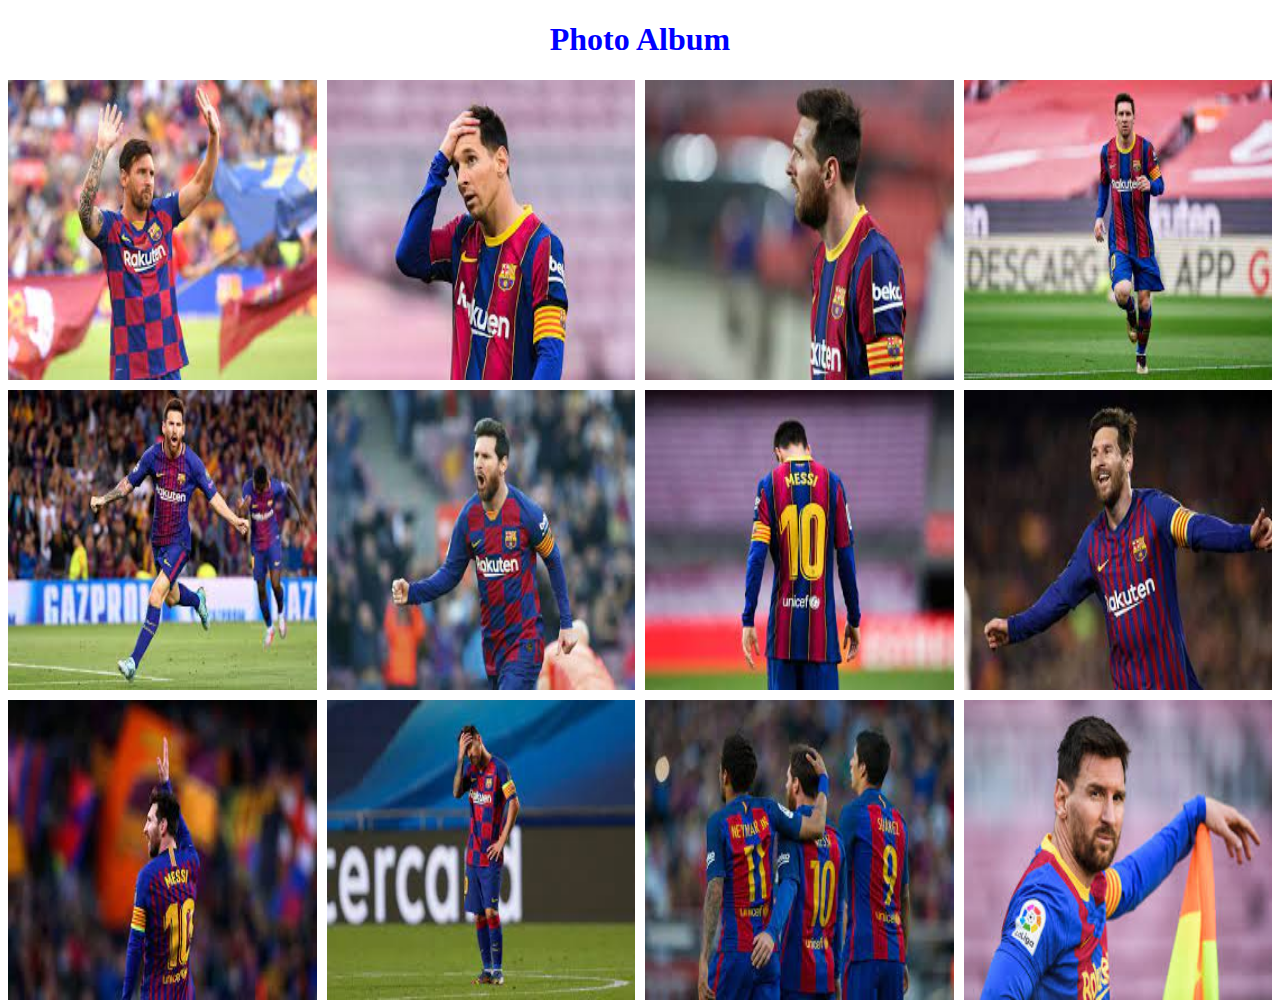
<file: fsd-sidharth/photo album/index.html>
<!DOCTYPE html>
<html>
<head>
	<meta name="viewport" content="width=device-width, initial-scale=1.0">
	<title>Photo Album</title>
	<style>
		.title{
			text-align: center;
			color: blue;
		}
		.grid {
			display: grid;
			grid-gap: 10px;
		}
		.grid img {
			max-width: 100%;
			height: 300px;
			align-self: center;
		}
		
		/* Media queries for responsive design */
		@media screen and (max-width: 576px) {
			.grid {
				grid-template-columns: 1fr;
			}
		}
		
		@media screen and (min-width: 577px) and (max-width: 768px) {
			.grid {
				grid-template-columns: repeat(2, 1fr);
			}
		}
		
		@media screen and (min-width: 769px) and (max-width: 992px) {
			.grid {
				grid-template-columns: repeat(3, 1fr);
			}
		}
		
		@media screen and (min-width: 993px) {
			.grid {
				grid-template-columns: repeat(4, 1fr);
			}
		}
	</style>
</head>
<body>
	<h1 class="title">Photo Album</h1>
	<div class="grid">
        <img src="download.jpeg" alt="1">
        <img src="download (1).jpeg" alt="2">
        <img src="download (2).jpeg" alt="3">
        <img src="download (3).jpeg" alt="4">
        <img src="download (4).jpeg" alt="5">
        <img src="download (5).jpeg" alt="6">
        <img src="download (6).jpeg" alt="7">
        <img src="download (7).jpeg" alt="8">
        <img src="download (8).jpeg" alt="9">
        <img src="download (9).jpeg" alt="10">
        <img src="download (10).jpeg" alt="11">
        <img src="images.jpeg" alt="12">
	</div>
</body>
</html>
</file>
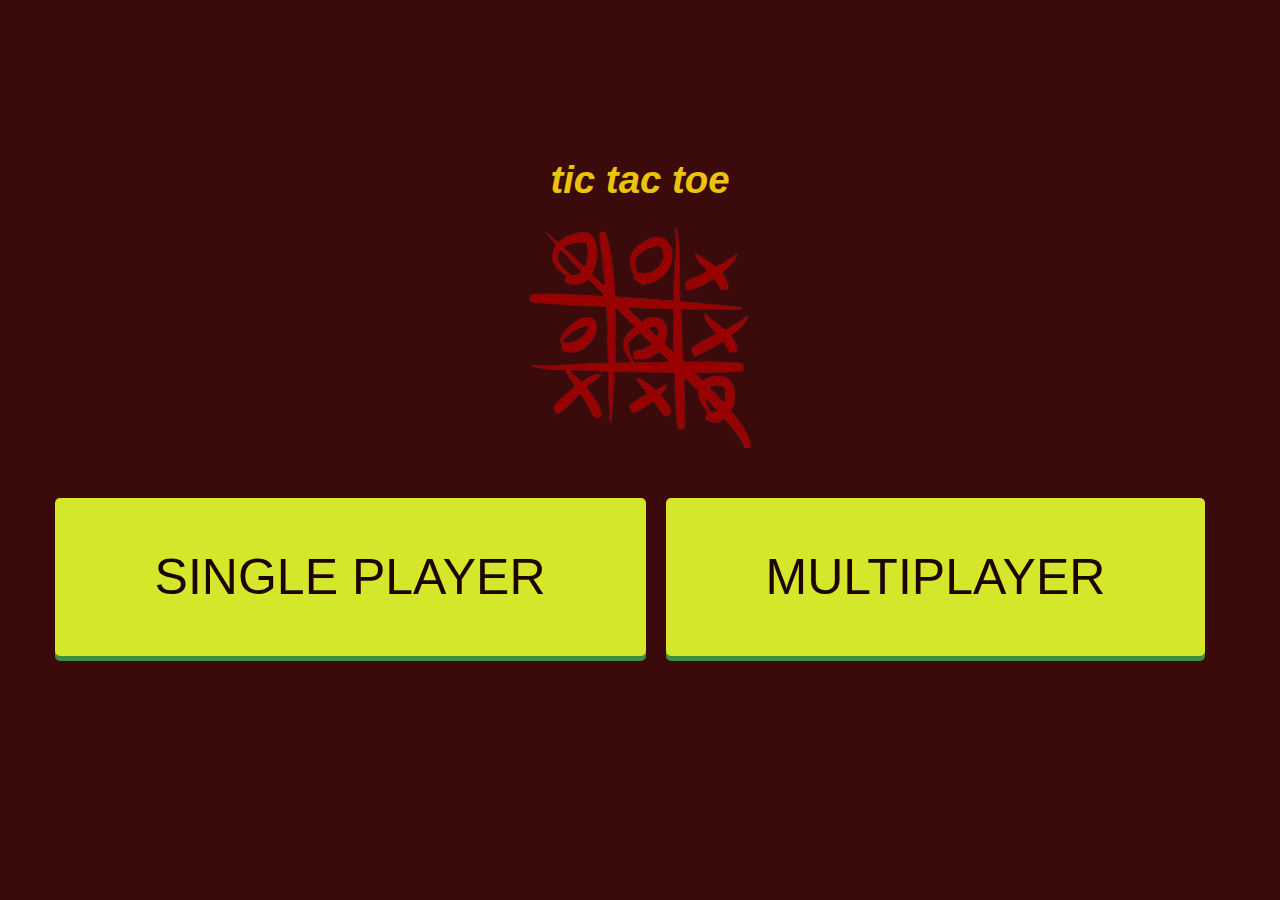
<file: fsd-sidharth/TicTacToe/index.html>
<!DOCTYPE html>
<html>

<head>
	<title>Tic-tac-toe</title>
</head>
<style>
	body {
		font-family: Arial, sans-serif;
		background-color: #3b0b0b;
		color: #ecc30b;
		padding-top: 100px;
		font-weight: bold;
		font-size: larger;
	}

	h1,h3 {
		text-align: center;
		margin-top: 50px;
	}

	.button-container {
		display: flex;
		justify-content: center;
		margin-top: 50px;
		font-size: larger;
		font-weight: bold;
	}

	.button {
		background-color: #d4e72a;
		color: rgb(29, 4, 4);
		padding: 50px 100px;
		border: none;
		border-radius: 5px;
		font-size: 50px;
		margin-right: 20px;
		cursor: pointer;
		box-shadow: 0px 5px 0px #3e8e41;
		transition: box-shadow 0.2s ease-in-out;
	}

	.button:hover {
		box-shadow: 8px 8px 8px #e7e7c7;
	}

	.button:active {
		background-color: #8ccf8e;
		box-shadow: none;
		transform: translateY(5px);
		transition: none;
	}

	img {
		display: block;
		margin-left: auto;
		margin-right: auto;
		width: 25%;
	}
</style>
<script>
	function redirectTohuman() {
		window.location.href = "TicTacToe.html";
	}
	function redirectTocomputer() {
		window.location.href = "VsComputer.html";
	}
</script>

<body>
	<h1><i>tic tac toe</i></h1>


	<img src="tic.png" alt="Tic-tac-toe">
	


		<div class="button-container">
			<button class="button" id="path1" onclick="redirectTocomputer()">SINGLE PLAYER</button>
			<button class="button" id="path2" onclick="redirectTohuman()">MULTIPLAYER</button>
		</div>
</body>

</html>
</file>
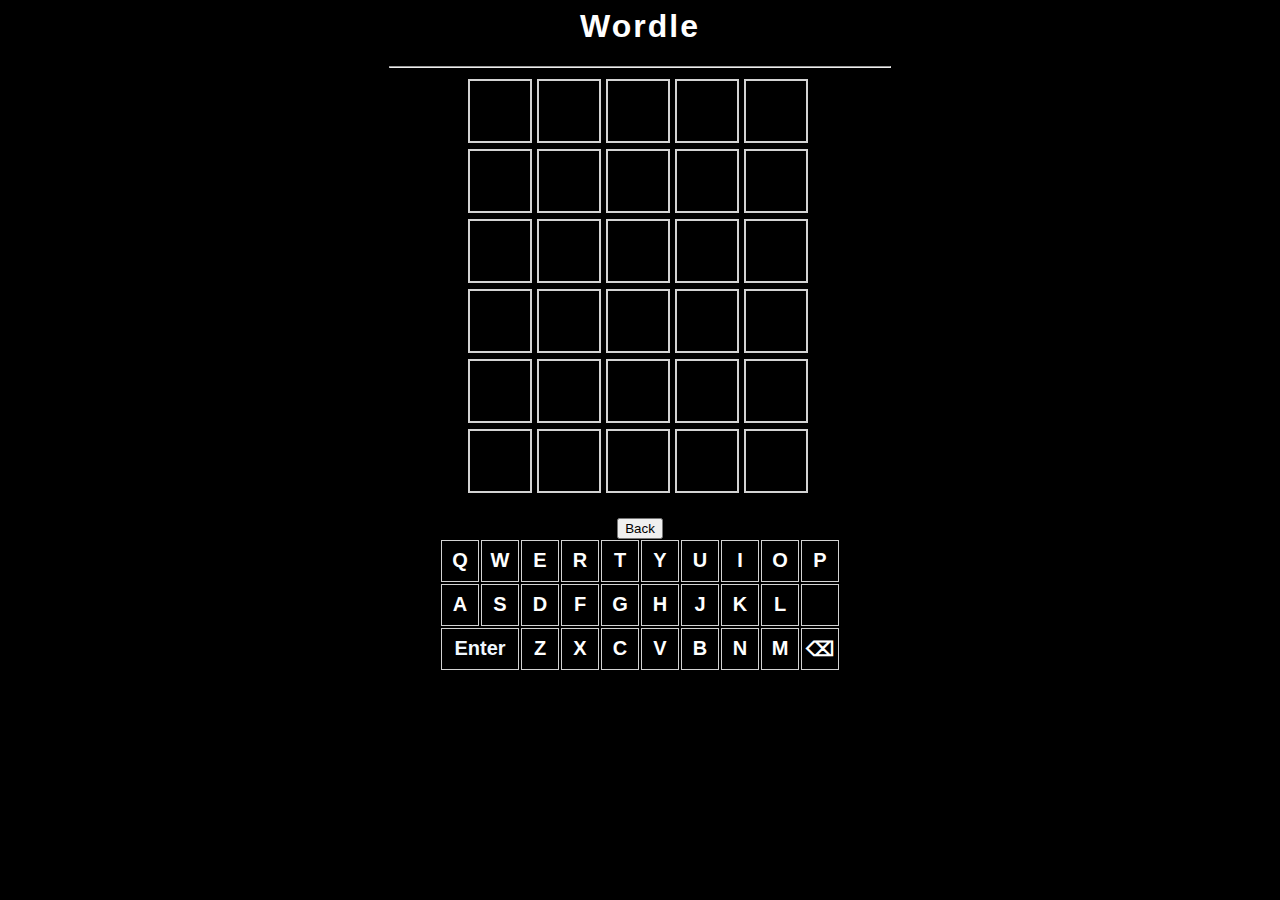
<file: fsd-sidharth/Wordle/index.html>
<html>
    <head>
        <title>Wordle</title>
        <meta charset="UTF-8">
        <meta name="viewport" content="width=device-width, initial-scale = 1.0">

        <link rel="stylesheet" href="wordle.css">
        <script src="wordle.js"></script>
    </head>

    <body>
        <h1 id="title">Wordle</h1>
        <hr>
        <div id="board">
        </div>

        <h1 id="answer"></h1>


        <button onclick="redirectTomenu()">Back</button>
    </body>
</html>
</file>
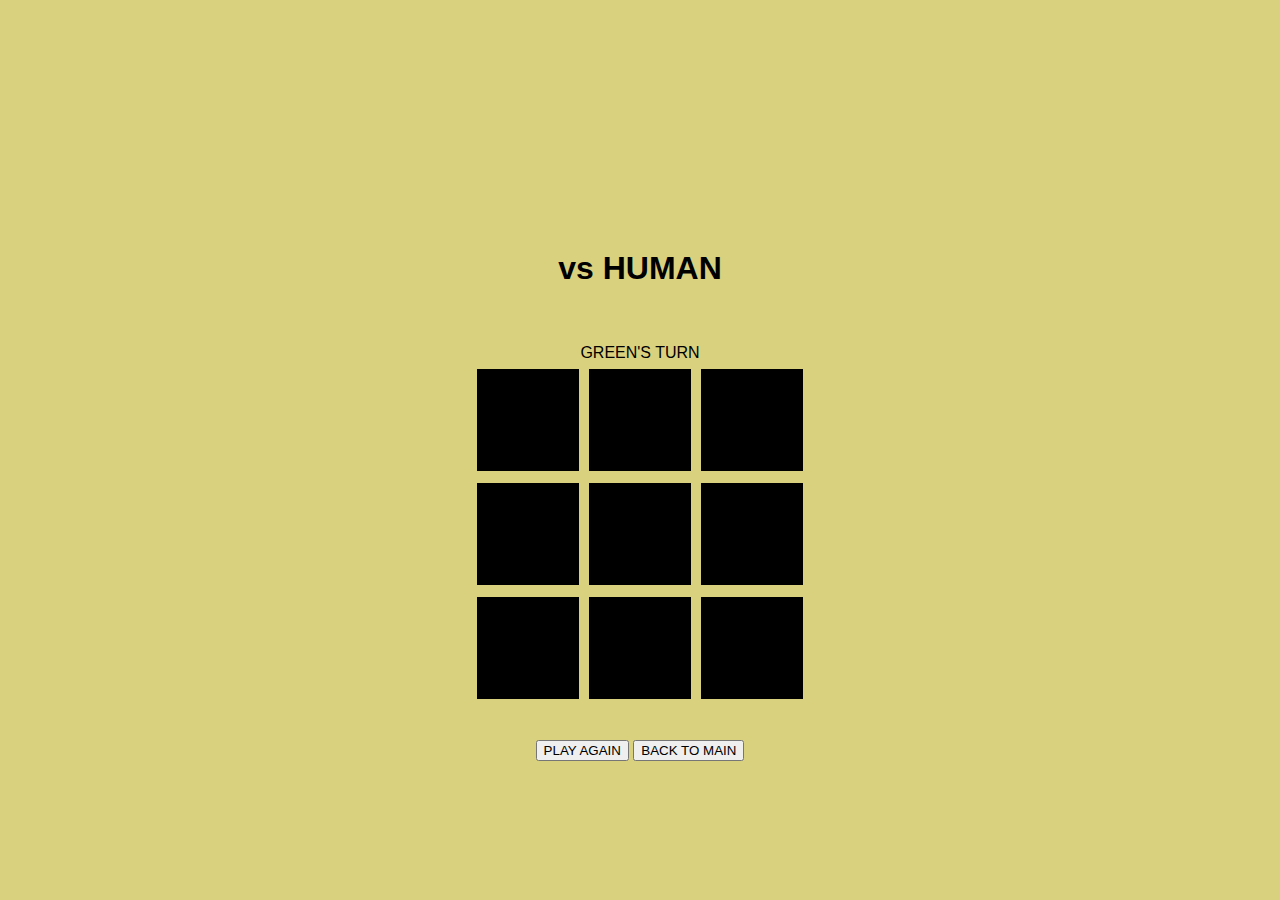
<file: fsd-sidharth/TicTacToe/TicTacToe.html>
<!DOCTYPE html>

<html>

<head>
	<title>Tic-Tac-Toe</title>
	<meta content="text/html;charset=utf-8" http-equiv="Content-Type">
	<meta content="utf-8" http-equiv="encoding">
	<style>
		body {

			font-family: Arial, sans-serif;
			background-color: #dad17f;
			margin: 0;
			padding-top: 200px;
		}

		h1 {
			text-align: center;
			margin-top: 50px;
		}

		td {
			display: inline-block;
			background-color: black;
			height: 100px;
			width: 100px;
			margin: 5px;
		}

		#container {
			margin: 0;
		}
	</style>
</head>

<body>
	<h1 align=center>vs HUMAN</h1>
	<br>
	<br>
	<div id="container" align=center>
		<table>
			<caption><span id="turn">GREEN</span>'S TURN</caption>
			<tr>
				<td id='b1' onclick="clicked('1');"></td>
				<td id='b2' onclick="clicked('2');"></td>
				<td id='b3' onclick="clicked('3');"></td>
			</tr>
			<tr>
				<td id='b4' onclick="clicked('4');"></td>
				<td id='b5' onclick="clicked('5')"></td>
				<td id='b6' onclick="clicked('6')"></td>
			</tr>
			<tr>
				<td id='b7' onclick="clicked('7');"></td>
				<td id='b8' onclick="clicked('8');"></td>
				<td id='b9' onclick="clicked('9');"></td>
			</tr>
		</table>
		<span id="footer"></span>
		<span id='result'></span>
		<br>
		<p><button onclick="restart()">PLAY AGAIN</button>
			<button onclick="redirectTomenu()">BACK TO MAIN</button>
		</p>
	</div>
	<script>
		let ticks = 0;
		let turn = "Green";
		let player = 1;
		let grid = [0, 0, 0, 0, 0, 0, 0, 0, 0, 0];
		let play = true;

		function restart() {
			ticks = 0;
			turn = "Green";
			player = 1;
			for (let i = 0; i < 10; i++)
				grid[i] = 0;
			play = true;
			document.getElementById('footer').innerHTML = '';
			document.getElementById('result').innerHTML = '';
			document.getElementById('b1').style.background = 'black';
			document.getElementById('b2').style.background = 'black';
			document.getElementById('b3').style.background = 'black';
			document.getElementById('b4').style.background = 'black';
			document.getElementById('b5').style.background = 'black';
			document.getElementById('b6').style.background = 'black';
			document.getElementById('b7').style.background = 'black';
			document.getElementById('b8').style.background = 'black';
			document.getElementById('b9').style.background = 'black';
		}
		function clicked(gridIndex) {
			if (grid[Number(gridIndex)] == 0 && play) {
				grid[Number(gridIndex)] = player;
				document.getElementById('b' + gridIndex).style.background = turn;
				player = player == 1 ? 2 : 1;
				turn = turn == 'Green' ? 'Red' : 'Green';
				document.getElementById('footer').innerHTML = '';
				document.getElementById('turn').innerHTML = turn;
				ticks++;
				if (ticks == 9) {
					document.getElementById('result').innerHTML = 'Game ended in draw!';
				}
				if ((grid[1] == 1 && grid[2] == 1 && grid[3] == 1) || (grid[4] == 1 && grid[5] == 1 && grid[6] == 1) || (grid[7] == 1 && grid[8] == 1 && grid[9] == 1) || (grid[1] == 1 && grid[4] == 1 && grid[7] == 1) || (grid[2] == 1 && grid[5] == 1 && grid[8] == 1) || (grid[3] == 1 && grid[6] == 1 && grid[9] == 1) || (grid[1] == 1 && grid[5] == 1 && grid[9] == 1) || (grid[3] == 1 && grid[5] == 1 && grid[7] == 1)) {
					document.getElementById('result').innerHTML = 'Green Player won!';
					play = false;
				}
				if ((grid[1] == 2 && grid[2] == 2 && grid[3] == 2) || (grid[4] == 2 && grid[5] == 2 && grid[6] == 2) || (grid[7] == 2 && grid[8] == 2 && grid[9] == 2) || (grid[1] == 2 && grid[4] == 2 && grid[7] == 2) || (grid[2] == 2 && grid[5] == 2 && grid[8] == 2) || (grid[3] == 2 && grid[6] == 2 && grid[9] == 2) || (grid[1] == 2 && grid[5] == 2 && grid[9] == 2) || (grid[3] == 2 && grid[5] == 2 && grid[7] == 2)) {
					document.getElementById('result').innerHTML = 'Red Player won!';
					play = false;
				}
			}
			else {
				document.getElementById('footer').innerHTML = 'Your move is Invalid move!';
			}
		}
		function redirectTomenu() {
			window.location.href = "index.html";
		}
	</script>
</body>

</html>
</file>
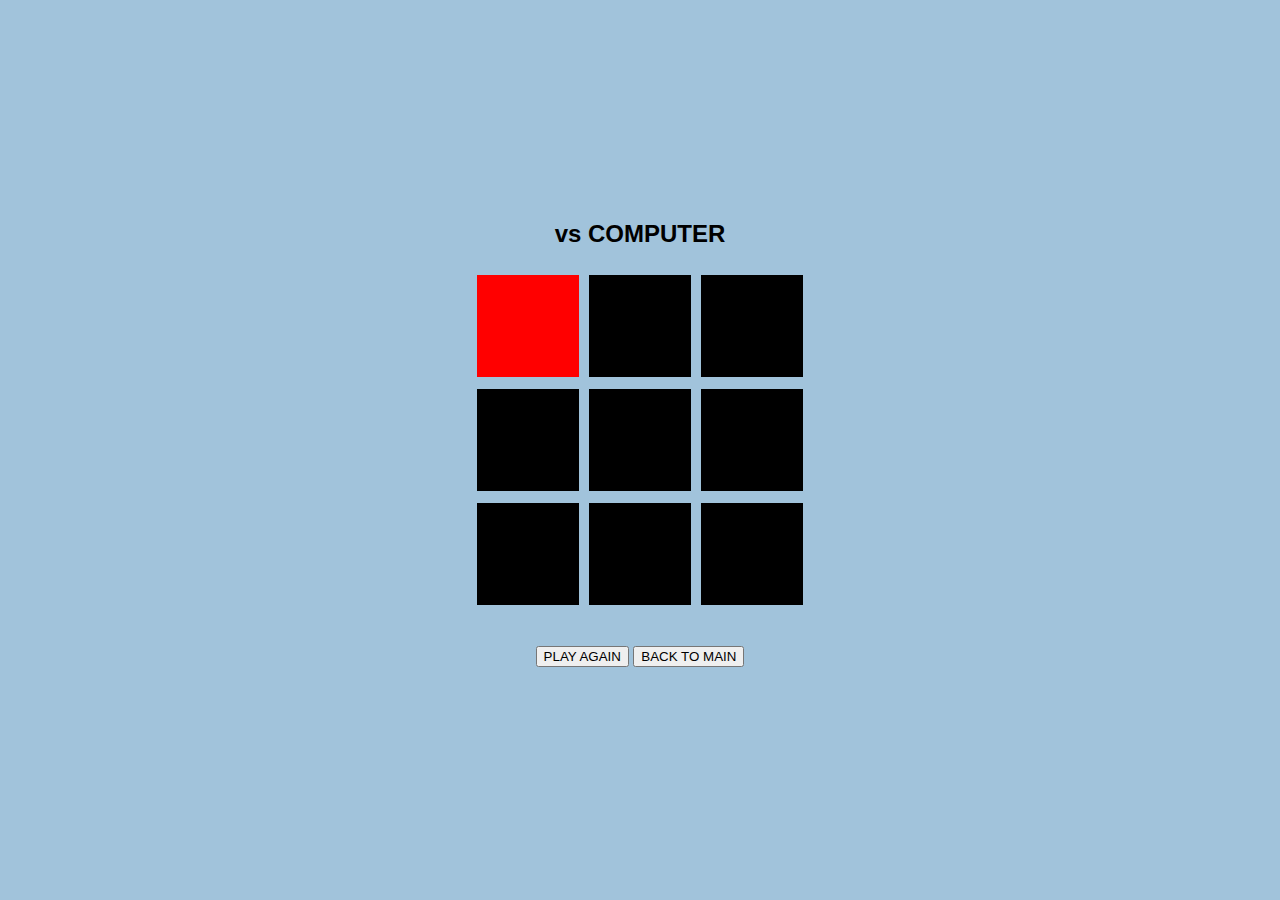
<file: fsd-sidharth/TicTacToe/VsComputer.html>
<!DOCTYPE html>

<html>

<head>
	<title>Tic-Tac-Toe</title>
	<meta content="text/html;charset=utf-8" http-equiv="Content-Type">
	<meta content="utf-8" http-equiv="encoding">
	<style>
		body {

			font-family: Arial, sans-serif;
			background-color: #a1c3db;
			margin: 0;
			padding-top: 200px;
		}

		h1 {
			text-align: center;
			margin-top: 50px;
		}

		td {
			display: inline-block;
			background-color: black;
			height: 100px;
			width: 100px;
			margin: 5px;
		}

		#container {
			margin: 0;
		}
	</style>
</head>

<body>
	<h2 align=center>vs COMPUTER</h2>
	<div id="container" align=center>
		<table>
			<!--
					<caption><span id="turn">Your</span> turn</caption>
				-->
			<tr>
				<td id='b1' onclick="humanPlay('1');"></td>
				<td id='b2' onclick="humanPlay('2');"></td>
				<td id='b3' onclick="humanPlay('3');"></td>
			</tr>
			<tr>
				<td id='b4' onclick="humanPlay('4');"></td>
				<td id='b5' onclick="humanPlay('5')"></td>
				<td id='b6' onclick="humanPlay('6')"></td>
			</tr>
			<tr>
				<td id='b7' onclick="humanPlay('7');"></td>
				<td id='b8' onclick="humanPlay('8');"></td>
				<td id='b9' onclick="humanPlay('9');"></td>
			</tr>
		</table>
		<span id="footer"></span>
		<span id='result'></span>
		<br>
		<p><button onclick="restart()">PLAY AGAIN</button>
			<button onclick="redirectTomenu()">BACK TO MAIN</button>
		</p>
	</div>

	<script>

		let ticks = 1;
		let turn = "Green";
		let player = 1;
		let grid = [0, 2, 0, 0, 0, 0, 0, 0, 0, 0];
		let play = true;
		document.getElementById('b1').style.background = 'red';

		function restart() {
			ticks = 1;
			turn = "Green";
			player = 1;
			for (let i = 0; i < 10; i++)
				grid[i] = 0;
			grid[1] = 2;
			play = true;
			document.getElementById('footer').innerHTML = '';
			document.getElementById('result').innerHTML = '';
			document.getElementById('b1').style.background = 'red';
			document.getElementById('b2').style.background = 'black';
			document.getElementById('b3').style.background = 'black';
			document.getElementById('b4').style.background = 'black';
			document.getElementById('b5').style.background = 'black';
			document.getElementById('b6').style.background = 'black';
			document.getElementById('b7').style.background = 'black';
			document.getElementById('b8').style.background = 'black';
			document.getElementById('b9').style.background = 'black';
		}

		function humanPlay(gridIndex) {
			if (grid[Number(gridIndex)] == 0 && play) {
				grid[Number(gridIndex)] = 1;
				document.getElementById('b' + gridIndex).style.background = 'green';
				ticks++;
				if (ticks == 9) {
					document.getElementById('result').innerHTML = 'game over';
				}
				document.getElementById('footer').value = '';
				if ((grid[1] == 1 && grid[2] == 1 && grid[3] == 1) || (grid[4] == 1 && grid[5] == 1 && grid[6] == 1) || (grid[7] == 1 && grid[8] == 1 && grid[9] == 1) || (grid[1] == 1 && grid[4] == 1 && grid[7] == 1) || (grid[2] == 1 && grid[5] == 1 && grid[8] == 1) || (grid[3] == 1 && grid[6] == 1 && grid[9] == 1) || (grid[1] == 1 && grid[5] == 1 && grid[9] == 1) || (grid[3] == 1 && grid[5] == 1 && grid[7] == 1)) {
					document.getElementById('result').innerHTML = 'Human won!';
					play = false;
				}
				else {
					//document.getElementById('turn').innerHTML = "Computer's";
					compPlay();
				}
			}
			else {
				document.getElementById('footer').innerHTML = 'INVALID MOVE'; 
			}
		}

		function compPlay() {
			if (ticks == 9) {
				document.getElementById('result').innerHTML = 'Game over';
			}
			let winGame = win();
			if (winGame == 0) {
				let saveGame = save();
				if (saveGame == 0) {
					gridIndex = findIndex();
				}
				else {
					gridIndex = saveGame;
				}
			}
			else {
				gridIndex = winGame;
			}
			grid[Number(gridIndex)] = 2;
			document.getElementById('b' + gridIndex).style.background = 'red';
			ticks++;
			if (ticks == 9) {
				document.getElementById('result').innerHTML = 'GAME OVER :|';
			}
			document.getElementById('footer').innerHTML = '';
			if ((grid[1] == 2 && grid[2] == 2 && grid[3] == 2) || (grid[4] == 2 && grid[5] == 2 && grid[6] == 2) || (grid[7] == 2 && grid[8] == 2 && grid[9] == 2) || (grid[1] == 2 && grid[4] == 2 && grid[7] == 2) || (grid[2] == 2 && grid[5] == 2 && grid[8] == 2) || (grid[3] == 2 && grid[6] == 2 && grid[9] == 2) || (grid[1] == 2 && grid[5] == 2 && grid[9] == 2) || (grid[3] == 2 && grid[5] == 2 && grid[7] == 2)) {
				document.getElementById('result').innerHTML = 'YOU LOST! :(';
				play = false;
			}
			else {
				//document.getElementById('turn').value = "Your";
			}
		}

		function save() {
			if (grid[1] == 1) {
				if (grid[2] == 1)
					if (grid[3] == 0)
						return 3;
				if (grid[3] == 1)
					if (grid[2] == 0)
						return 2;
				if (grid[4] == 1)
					if (grid[7] == 0)
						return 7;
				if (grid[5] == 1)
					if (grid[9] == 0)
						return 9;
				if (grid[7] == 1)
					if (grid[4] == 0)
						return 4;
				if (grid[9] == 1)
					if (grid[5] == 0)
						return 5;
			}
			if (grid[2] == 1) {
				if (grid[3] == 1)
					if (grid[1] == 0)
						return 1;
				if (grid[5] == 1)
					if (grid[8] == 0)
						return 8;
				if (grid[8] == 1)
					if (grid[5] == 0)
						return 5;
			}
			if (grid[3] == 1) {
				if (grid[5] == 1)
					if (grid[7] == 0)
						return 7;
				if (grid[6] == 1)
					if (grid[9] == 0)
						return 9;
				if (grid[7] == 1)
					if (grid[5] == 0)
						return 5;
				if (grid[9] == 1)
					if (grid[6] == 0)
						return 6;
			}
			if (grid[4] == 1) {
				if (grid[5] == 1)
					if (grid[6] == 0)
						return 6;
				if (grid[6] == 1)
					if (grid[5] == 0)
						return 5;
				if (grid[7] == 1)
					if (grid[1] == 0)
						return 1;
			}
			if (grid[5] == 1) {
				if (grid[6] == 1)
					if (grid[4] == 0)
						return 4;
				if (grid[7] == 1)
					if (grid[3] == 0)
						return 3;
				if (grid[8] == 1)
					if (grid[2] == 0)
						return 2;
				if (grid[9] == 1)
					if (grid[1] == 0)
						return 1;
			}
			if (grid[6] == 1) {
				if (grid[9] == 1)
					if (grid[3] == 0)
						return 3;
			}
			if (grid[7] == 1) {
				if (grid[8] == 1)
					if (grid[9] == 0)
						return 9;
				if (grid[9] == 1)
					if (grid[3] == 0)
						return 8;
			}
			if (grid[8] == 1) {
				if (grid[9] == 1)
					if (grid[7] == 0)
						return 7;
			}
			return 0;
		}

		function win() {
			if (grid[1] == 2) {
				if (grid[2] == 2)
					if (grid[3] == 0)
						return 3;
				if (grid[3] == 2)
					if (grid[2] == 0)
						return 2;
				if (grid[4] == 2)
					if (grid[7] == 0)
						return 7;
				if (grid[5] == 2)
					if (grid[9] == 0)
						return 9;
				if (grid[7] == 2)
					if (grid[4] == 0)
						return 4;
				if (grid[9] == 2)
					if (grid[5] == 0)
						return 5;
			}
			if (grid[2] == 2) {
				if (grid[3] == 2)
					if (grid[1] == 0)
						return 1;
				if (grid[5] == 2)
					if (grid[8] == 0)
						return 8;
				if (grid[8] == 2)
					if (grid[5] == 0)
						return 5;
			}
			if (grid[3] == 2) {
				if (grid[5] == 2)
					if (grid[7] == 0)
						return 7;
				if (grid[6] == 2)
					if (grid[9] == 0)
						return 9;
				if (grid[7] == 2)
					if (grid[5] == 0)
						return 5;
				if (grid[9] == 2)
					if (grid[6] == 0)
						return 6;
			}
			if (grid[4] == 2) {
				if (grid[5] == 2)
					if (grid[6] == 0)
						return 6;
				if (grid[6] == 2)
					if (grid[5] == 0)
						return 5;
				if (grid[7] == 2)
					if (grid[1] == 0)
						return 1;
			}
			if (grid[5] == 2) {
				if (grid[6] == 2)
					if (grid[4] == 0)
						return 4;
				if (grid[7] == 2)
					if (grid[3] == 0)
						return 3;
				if (grid[8] == 2)
					if (grid[2] == 0)
						return 2;
				if (grid[9] == 2)
					if (grid[1] == 0)
						return 1;
			}
			if (grid[6] == 2) {
				if (grid[9] == 2)
					if (grid[3] == 0)
						return 3;
			}
			if (grid[7] == 2) {
				if (grid[8] == 2)
					if (grid[9] == 0)
						return 9;
				if (grid[9] == 2)
					if (grid[8] == 0)
						return 8;
			}
			if (grid[8] == 2) {
				if (grid[9] == 2)
					if (grid[7] == 0)
						return 7;
			}
			return 0;
		}

		function findIndex() {
			if (ticks == 2) {
				if (grid[2] == 1 || grid[4] == 1 || grid[6] == 1 || grid[8] == 1) {
					return 5; // well
				}
				else if (grid[3] == 1 || grid[7] == 1 || grid[5] == 1) {
					return 9; // well
				}
				else if (grid[9] == 1) {
					return 3;
				}
			}
			else if (ticks == 4) {
				if (grid[5] == 2) // doing
				{
					if (grid[9] != 1) {
						return 9;
					}
					else if (grid[2] == 1 || grid[8] == 1) {
						return 4;
					}
					else if (grid[4] == 1 || grid[6] == 1) {
						return 2;
					}
				}
				else if (grid[9] == 2) // to do
				{
					if (grid[5] != 1) {
						return 5;
					}
					else if (grid[2] == 1) {
						return 8;
					}
					else if (grid[6] == 1) {
						return 4;
					}
					else if (grid[4] == 1) {
						return 6;
					}
					else if (grid[8] == 1) {
						return 2;
					}
					else if (grid[3] == 1) {
						return 7;
					}
					else if (grid[7] == 1) {
						return 3;
					}
				}
				else if (grid[3] == 2) // to do
				{
					if (grid[2] != 1) {
						return 2;
					}
					else {
						return 7;
					}
				}
			}
			else if (ticks == 6) {
				if (grid[4] == 2) {
					if (grid[7] == 0) {
						return 7;
					}
					else if (grid[6] == 0) {
						return 6;
					}
				}
				else if (grid[2] == 2) {
					if (grid[3] == 0) {
						return 3;
					}
					else if (grid[8] == 0) {
						return 8;
					}
				}
				else if (grid[7] == 2) {
					if (grid[4] == 0) {
						return 4;
					}
					else if (grid[8] == 0) {
						return 8;
					}
				}
				else if (grid[3] == 2) {
					if (grid[2] == 0) {
						return 2;
					}
					else if (grid[6] == 0) {
						return 6;
					}
				}
				else if (grid[7] == 2) {
					if (grid[4] == 0) {
						return 4;
					}
					else if (grid[5] == 0) {
						return 5;
					}
				}
			}
			else if (ticks == 8) {

			}
		}
		function redirectTomenu() {
			window.location.href = "index.html";
		}
	</script>
</body>

</html>
</file>
<file: fsd-sidharth/Wordle/wordle.css>
body {
    font-family: Arial, Helvetica, sans-serif;
    text-align: center;
    color: white;
    background-color: black;
}

hr {
    width: 500px;
}

#title {
    font-size: 32px;
    font-weight: bold;
    letter-spacing: 2px;
}

#board {
    width: 350px;
    height: 420px;
    margin: 0 auto;
    margin-top: 3px;
    display: flex;
    flex-wrap: wrap;
}

.tile {
    /* Box */
    border: 2px solid lightgray;
    width: 60px;
    height: 60px;
    margin: 2.5px;

    /* Text */
    color: white;
    font-size: 36px;
    font-weight: bold;
    display: flex;
    justify-content: center;
    align-items: center;
}

.correct {
    background-color: #6AAA64;
    color: white;
    border-color: white;
}

.present {
    background-color: #C9B458;
    color: white;
    border-color: white;
}

.absent {
    background-color: #787C7E;
    color: white;
    border-color: white;
}


.keyboard-row {
    width: 400px;

    margin: 0 auto;
    display: flex;
    flex-wrap: wrap;
}

.key-tile {
    width: 36px;
    height: 40px;
    margin: 1px;
    border: 1px solid lightgray;

    /* Text */
    font-size: 20px;
    font-weight: bold;
    display: flex;
    justify-content: center;
    align-items: center;
}

.enter-key-tile {
    width: 76px;
    height: 40px;
    margin: 1px;
    border: 1px solid lightgray;

    /* Text */
    font-size: 20px;
    font-weight: bold;
    display: flex;
    justify-content: center;
    color: aliceblue;
    align-items: center;
}
</file>
